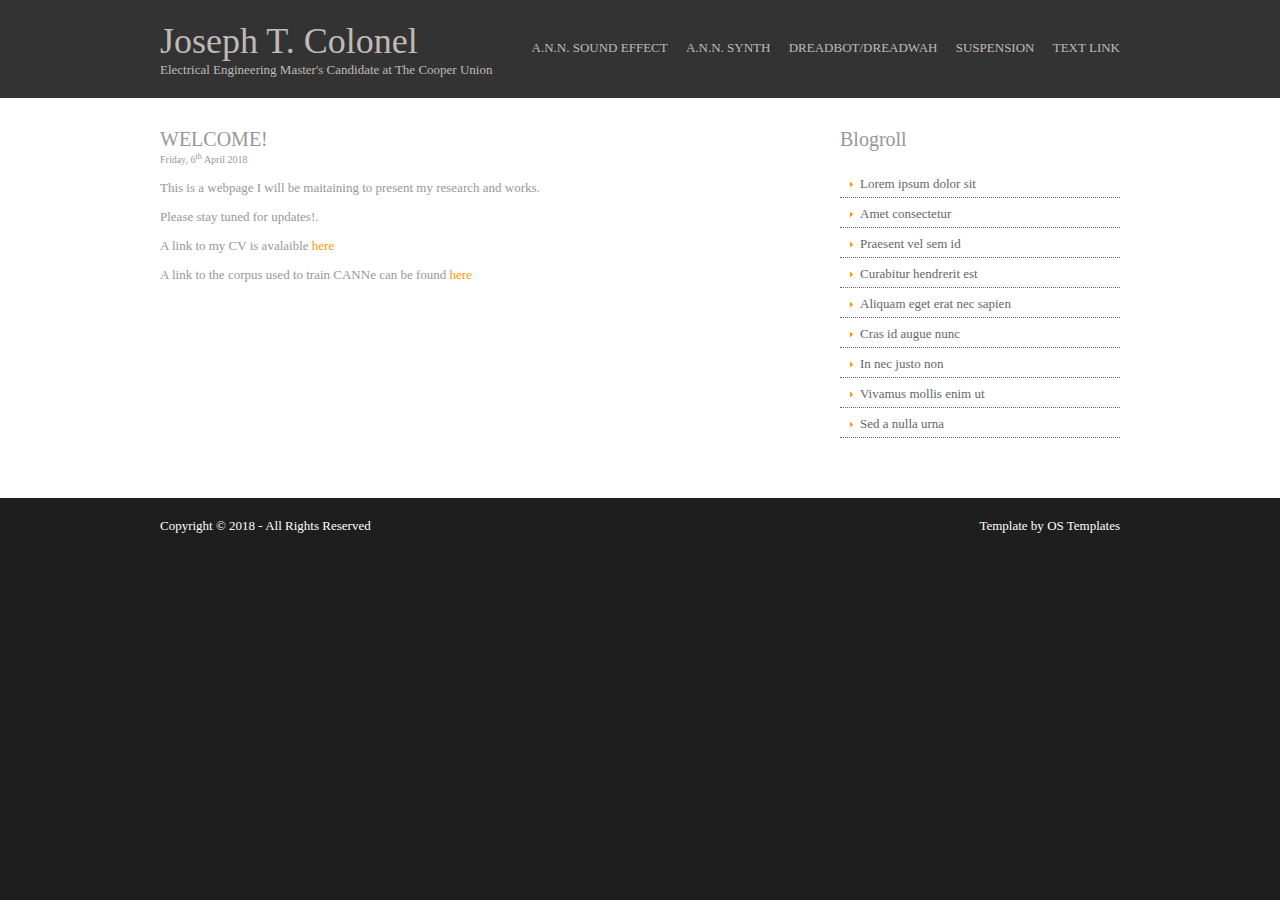
<file: index.html>
<!DOCTYPE html>
<html lang="en" dir="ltr">
<head>
<title>JT Colonel</title>
<meta charset="iso-8859-1">
<link rel="stylesheet" href="styles/layout.css" type="text/css">
<!--[if lt IE 9]><script src="scripts/html5shiv.js"></script><![endif]-->
</head>
<body>
<div class="wrapper row1">
  <header id="header" class="clear">
    <div id="hgroup">
      <h1><a href="index.html">Joseph T. Colonel</a></h1>
      <h2>Electrical Engineering Master's Candidate at The Cooper Union</h2>
    </div>
    <nav>
      <ul>
        <li><a href="anne.html">A.N.N. Sound Effect</a></li>
        <li><a href="canne.html">A.N.N. Synth</a></li>
        <li><a href="dread.html">dreadBot/dreadWah</a></li>
        <li><a href="suspension.html">Suspension</a></li>
        <li class="last"><a href="#">Text Link</a></li>
      </ul>
    </nav>
    <div class="clear"></div>
  </header>
</div>
<!-- content -->
<div class="wrapper row2">
  <div id="container">
    <!-- content body -->
    <div id="content">
      <!-- section 1 -->
      <section>
        <!-- article 1 -->
        <article>
          <h2>Welcome!</h2>
          <time datetime="2018-04-06">Friday, 6<sup>th</sup> April 2018 </time>
          <p>This is a webpage I will be maitaining to present my research and works.</p>
          <p>Please stay tuned for updates!.</p>
          <p>A link to my CV is avalaible <a href="cv.pdf"> here </a></p>
          <p>A link to the corpus used to train CANNe can be found <a href="synth_frames.npy"> here </a></p>
        </article>
        <!-- / articles -->
      </section>
    </div>
    <!-- right column -->
    <aside id="right_column">
      <h2 class="title">Blogroll</h2>
      <nav>
        <ul>
          <li><a href="#">Lorem ipsum dolor sit</a></li>
          <li><a href="#">Amet consectetur</a></li>
          <li><a href="#">Praesent vel sem id</a></li>
          <li><a href="#">Curabitur hendrerit est</a></li>
          <li><a href="#">Aliquam eget erat nec sapien</a></li>
          <li><a href="#">Cras id augue nunc</a></li>
          <li><a href="#">In nec justo non</a></li>
          <li><a href="#">Vivamus mollis enim ut</a></li>
          <li class="last"><a href="#">Sed a nulla urna</a></li>
        </ul>
      </nav>
    </aside>
    <!-- / content body -->
    <div class="clear"></div>
  </div>
</div>
<!-- footer -->
<div class="wrapper row3">
  <footer id="footer">
    <p class="fl_left">Copyright &copy; 2018 - All Rights Reserved </p>
    <p class="fl_right">Template by <a href="http://www.os-templates.com/" title="Free Website Templates">OS Templates</a></p>
    <div class="clear"></div>
  </footer>
</div>
</body>
</html>
</file>
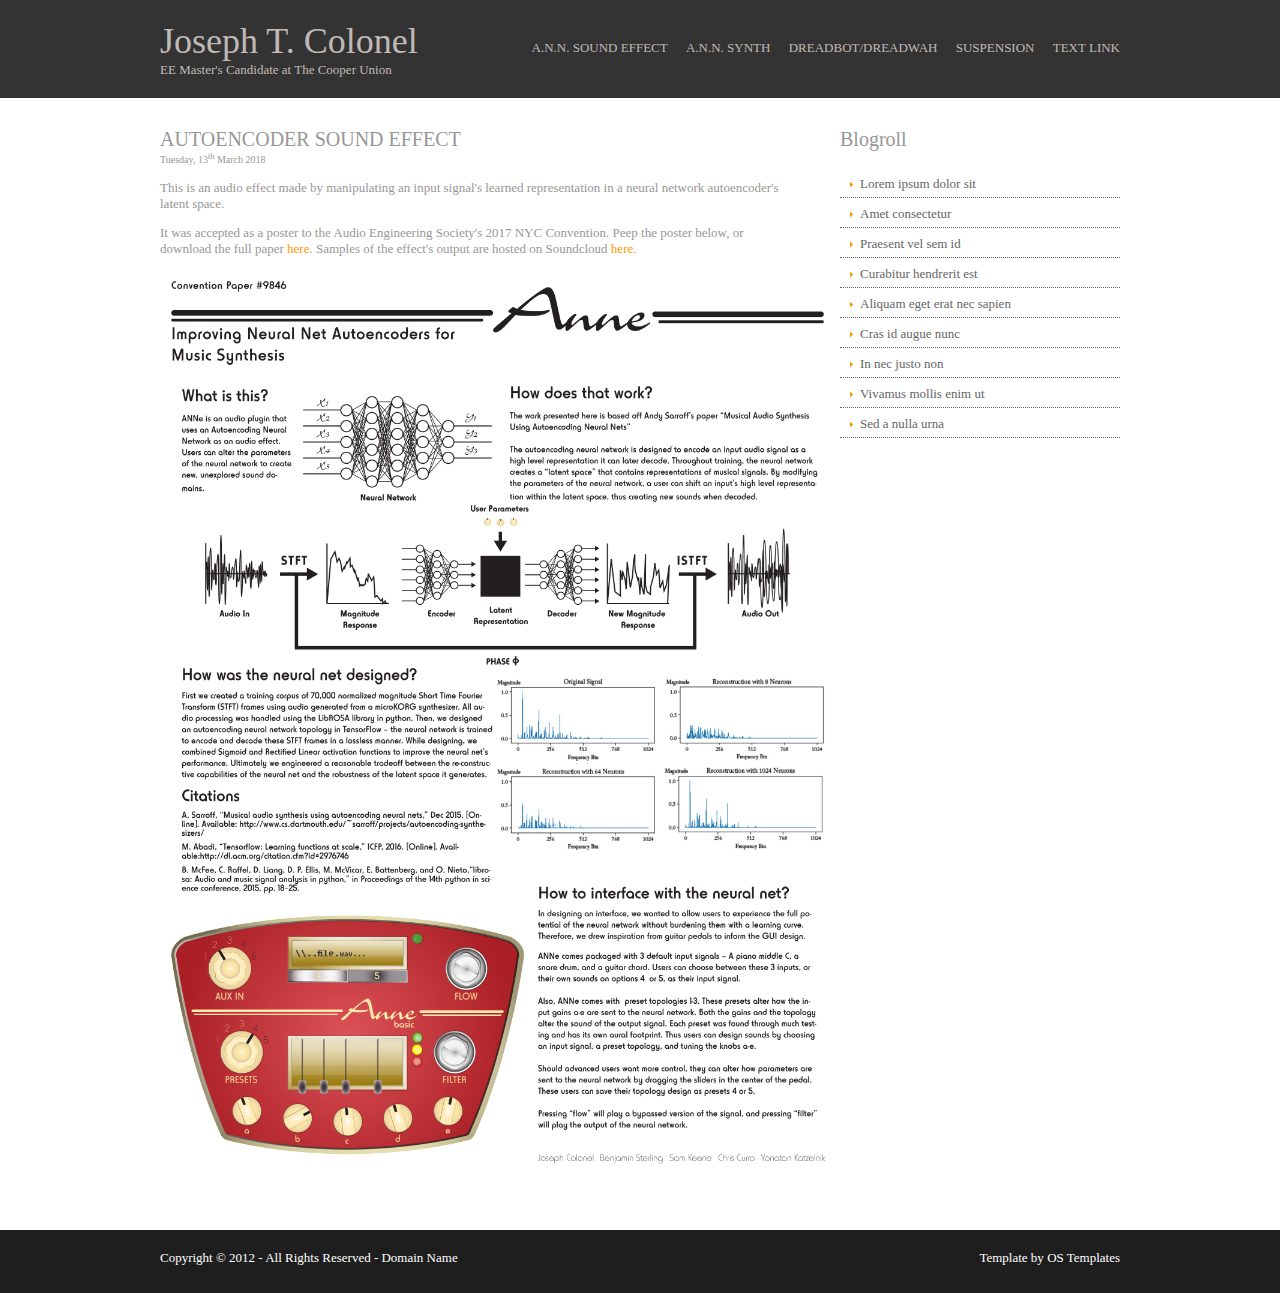
<file: anne.html>
<!DOCTYPE html>
<html lang="en" dir="ltr">
<head>
<title>JT Colonel</title>
<meta charset="iso-8859-1">
<link rel="stylesheet" href="styles/layout.css" type="text/css">
<!--[if lt IE 9]><script src="scripts/html5shiv.js"></script><![endif]-->
</head>
<body>
<div class="wrapper row1">
  <header id="header" class="clear">
    <div id="hgroup">
      <h1><a href="index.html">Joseph T. Colonel</a></h1>
      <h2>EE Master's Candidate at The Cooper Union</h2>
    </div>
    <nav>
      <ul>
        <li><a href="anne.html">A.N.N. Sound Effect</a></li>
        <li><a href="canne.html">A.N.N. Synth</a></li>
        <li><a href="dread.html">dreadBot/dreadWah</a></li>
        <li><a href="suspension.html">Suspension</a></li>
        <li class="last"><a href="#">Text Link</a></li>
      </ul>
    </nav>
    <div class="clear"></div>
  </header>
</div>
<!-- content -->
<div class="wrapper row2">
  <div id="container">
    <!-- content body -->
    <div id="content">
      <!-- section 1 -->
      <section>
        <!-- article 1 -->
        <article>
          <h2>Autoencoder Sound Effect</h2>
          <time datetime="2018-03-13">Tuesday, 13<sup>th</sup> March 2018 </time>
          <p>This is an audio effect made by manipulating an input signal's learned representation in a neural network autoencoder's latent space.</p>
          <p>It was accepted as a poster to the Audio Engineering Society's 2017 NYC Convention. Peep the poster below, or download the full paper <a href="http://www.aes.org/e-lib/online/browse.cfm?elib=19243">here.</a> Samples of the effect's output are hosted on Soundcloud <a href="https://soundcloud.com/ann_synth">here.</a></p>
          <img width="675" height="900" src="images/anne_poster.png" alt="AES NYC 2017 Poster">
        </article>
        <!-- / articles -->
      </section>
    </div>
    <!-- right column -->
    <aside id="right_column">
      <h2 class="title">Blogroll</h2>
      <nav>
        <ul>
          <li><a href="#">Lorem ipsum dolor sit</a></li>
          <li><a href="#">Amet consectetur</a></li>
          <li><a href="#">Praesent vel sem id</a></li>
          <li><a href="#">Curabitur hendrerit est</a></li>
          <li><a href="#">Aliquam eget erat nec sapien</a></li>
          <li><a href="#">Cras id augue nunc</a></li>
          <li><a href="#">In nec justo non</a></li>
          <li><a href="#">Vivamus mollis enim ut</a></li>
          <li class="last"><a href="#">Sed a nulla urna</a></li>
        </ul>
      </nav>
    </aside>
    <!-- / content body -->
    <div class="clear"></div>
  </div>
</div>
<!-- footer -->
<div class="wrapper row3">
  <footer id="footer">
    <p class="fl_left">Copyright &copy; 2012 - All Rights Reserved - <a href="#">Domain Name</a></p>
    <p class="fl_right">Template by <a href="http://www.os-templates.com/" title="Free Website Templates">OS Templates</a></p>
    <div class="clear"></div>
  </footer>
</div>
</body>
</html>
</file>
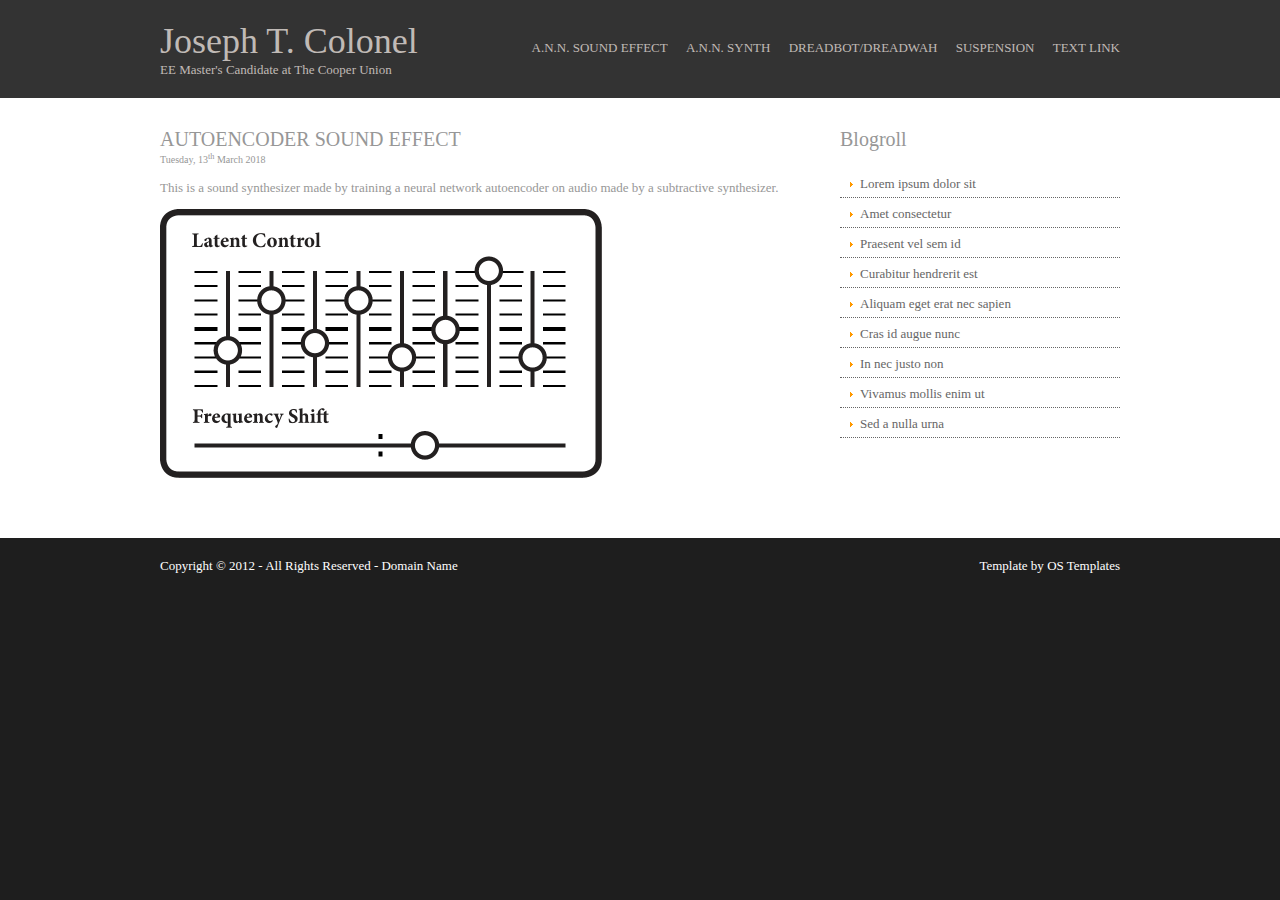
<file: canne.html>
<!DOCTYPE html>
<html lang="en" dir="ltr">
<head>
<title>JT Colonel</title>
<meta charset="iso-8859-1">
<link rel="stylesheet" href="styles/layout.css" type="text/css">
<!--[if lt IE 9]><script src="scripts/html5shiv.js"></script><![endif]-->
</head>
<body>
<div class="wrapper row1">
  <header id="header" class="clear">
    <div id="hgroup">
      <h1><a href="index.html">Joseph T. Colonel</a></h1>
      <h2>EE Master's Candidate at The Cooper Union</h2>
    </div>
    <nav>
      <ul>
        <li><a href="anne.html">A.N.N. Sound Effect</a></li>
        <li><a href="canne.html">A.N.N. Synth</a></li>
        <li><a href="dread.html">dreadBot/dreadWah</a></li>
        <li><a href="suspension.html">Suspension</a></li>
        <li class="last"><a href="#">Text Link</a></li>
      </ul>
    </nav>
    <div class="clear"></div>
  </header>
</div>
<!-- content -->
<div class="wrapper row2">
  <div id="container">
    <!-- content body -->
    <div id="content">
      <!-- section 1 -->
      <section>
        <!-- article 1 -->
        <article>
          <h2>Autoencoder Sound Effect</h2>
          <time datetime="2018-03-13">Tuesday, 13<sup>th</sup> March 2018 </time>
          <p>This is a sound synthesizer made by training a neural network autoencoder on audio made by a subtractive synthesizer.</p>
          <img width="442" height="269" src="images/canne_gui.png" alt="AES NYC 2017 Poster">
        </article>
        <!-- / articles -->
      </section>
    </div>
    <!-- right column -->
    <aside id="right_column">
      <h2 class="title">Blogroll</h2>
      <nav>
        <ul>
          <li><a href="#">Lorem ipsum dolor sit</a></li>
          <li><a href="#">Amet consectetur</a></li>
          <li><a href="#">Praesent vel sem id</a></li>
          <li><a href="#">Curabitur hendrerit est</a></li>
          <li><a href="#">Aliquam eget erat nec sapien</a></li>
          <li><a href="#">Cras id augue nunc</a></li>
          <li><a href="#">In nec justo non</a></li>
          <li><a href="#">Vivamus mollis enim ut</a></li>
          <li class="last"><a href="#">Sed a nulla urna</a></li>
        </ul>
      </nav>
    </aside>
    <!-- / content body -->
    <div class="clear"></div>
  </div>
</div>
<!-- footer -->
<div class="wrapper row3">
  <footer id="footer">
    <p class="fl_left">Copyright &copy; 2012 - All Rights Reserved - <a href="#">Domain Name</a></p>
    <p class="fl_right">Template by <a href="http://www.os-templates.com/" title="Free Website Templates">OS Templates</a></p>
    <div class="clear"></div>
  </footer>
</div>
</body>
</html>
</file>
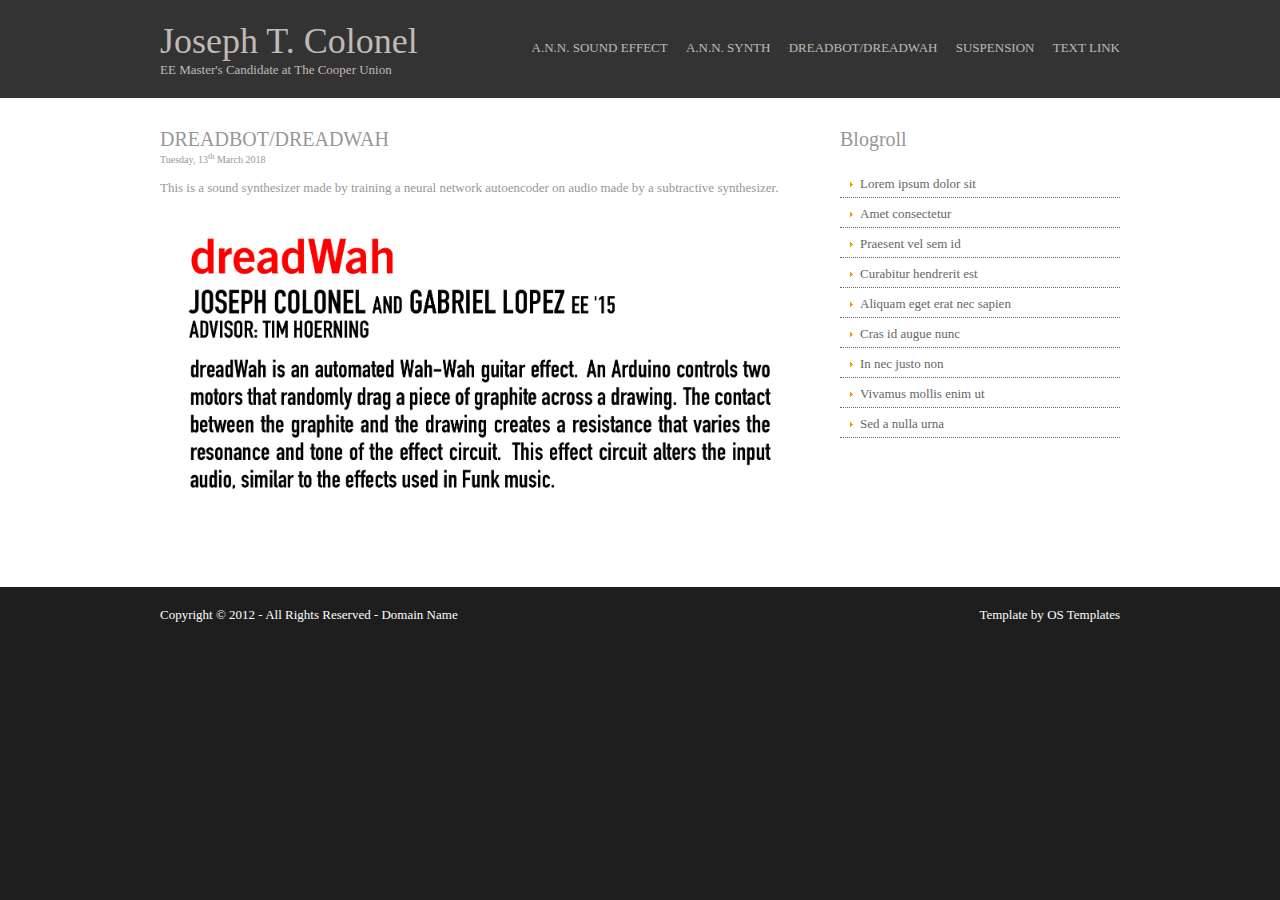
<file: dread.html>
<!DOCTYPE html>
<html lang="en" dir="ltr">
<head>
<title>JT Colonel</title>
<meta charset="iso-8859-1">
<link rel="stylesheet" href="styles/layout.css" type="text/css">
<!--[if lt IE 9]><script src="scripts/html5shiv.js"></script><![endif]-->
</head>
<body>
<div class="wrapper row1">
  <header id="header" class="clear">
    <div id="hgroup">
      <h1><a href="index.html">Joseph T. Colonel</a></h1>
      <h2>EE Master's Candidate at The Cooper Union</h2>
    </div>
    <nav>
      <ul>
        <li><a href="anne.html">A.N.N. Sound Effect</a></li>
        <li><a href="canne.html">A.N.N. Synth</a></li>
        <li><a href="dread.html">dreadBot/dreadWah</a></li>
        <li><a href="suspension.html">Suspension</a></li>
        <li class="last"><a href="#">Text Link</a></li>
      </ul>
    </nav>
    <div class="clear"></div>
  </header>
</div>
<!-- content -->
<div class="wrapper row2">
  <div id="container">
    <!-- content body -->
    <div id="content">
      <!-- section 1 -->
      <section>
        <!-- article 1 -->
        <article>
          <h2>dreadBot/dreadWah</h2>
          <time datetime="2018-03-13">Tuesday, 13<sup>th</sup> March 2018 </time>
          <p>This is a sound synthesizer made by training a neural network autoencoder on audio made by a subtractive synthesizer.</p>
          <img width="660" height="318" src="images/dread.png" alt="AES NYC 2017 Poster">
        </article>
        <!-- / articles -->
      </section>
    </div>
    <!-- right column -->
    <aside id="right_column">
      <h2 class="title">Blogroll</h2>
      <nav>
        <ul>
          <li><a href="#">Lorem ipsum dolor sit</a></li>
          <li><a href="#">Amet consectetur</a></li>
          <li><a href="#">Praesent vel sem id</a></li>
          <li><a href="#">Curabitur hendrerit est</a></li>
          <li><a href="#">Aliquam eget erat nec sapien</a></li>
          <li><a href="#">Cras id augue nunc</a></li>
          <li><a href="#">In nec justo non</a></li>
          <li><a href="#">Vivamus mollis enim ut</a></li>
          <li class="last"><a href="#">Sed a nulla urna</a></li>
        </ul>
      </nav>
    </aside>
    <!-- / content body -->
    <div class="clear"></div>
  </div>
</div>
<!-- footer -->
<div class="wrapper row3">
  <footer id="footer">
    <p class="fl_left">Copyright &copy; 2012 - All Rights Reserved - <a href="#">Domain Name</a></p>
    <p class="fl_right">Template by <a href="http://www.os-templates.com/" title="Free Website Templates">OS Templates</a></p>
    <div class="clear"></div>
  </footer>
</div>
</body>
</html>
</file>
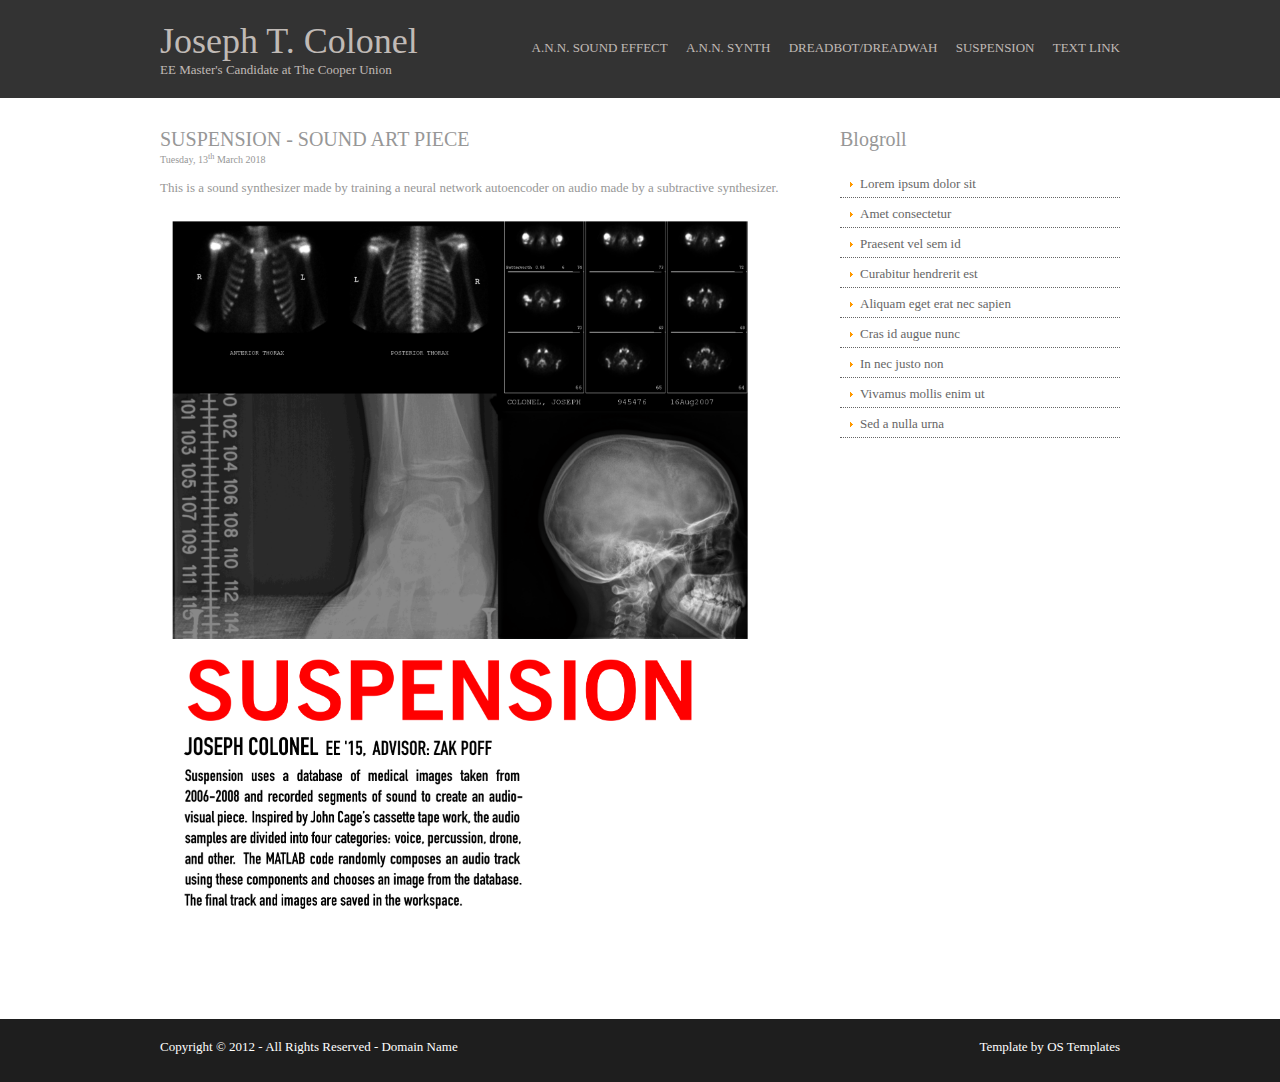
<file: suspension.html>
<!DOCTYPE html>
<html lang="en" dir="ltr">
<head>
<title>JT Colonel</title>
<meta charset="iso-8859-1">
<link rel="stylesheet" href="styles/layout.css" type="text/css">
<!--[if lt IE 9]><script src="scripts/html5shiv.js"></script><![endif]-->
</head>
<body>
<div class="wrapper row1">
  <header id="header" class="clear">
    <div id="hgroup">
      <h1><a href="index.html">Joseph T. Colonel</a></h1>
      <h2>EE Master's Candidate at The Cooper Union</h2>
    </div>
    <nav>
      <ul>
        <li><a href="anne.html">A.N.N. Sound Effect</a></li>
        <li><a href="canne.html">A.N.N. Synth</a></li>
        <li><a href="dread.html">dreadBot/dreadWah</a></li>
        <li><a href="suspension.html">Suspension</a></li>
        <li class="last"><a href="#">Text Link</a></li>
      </ul>
    </nav>
    <div class="clear"></div>
  </header>
</div>
<!-- content -->
<div class="wrapper row2">
  <div id="container">
    <!-- content body -->
    <div id="content">
      <!-- section 1 -->
      <section>
        <!-- article 1 -->
        <article>
          <h2>Suspension - Sound Art Piece</h2>
          <time datetime="2018-03-13">Tuesday, 13<sup>th</sup> March 2018 </time>
          <p>This is a sound synthesizer made by training a neural network autoencoder on audio made by a subtractive synthesizer.</p>
          <img width="600" height="750" src="images/suspension.png" alt="AES NYC 2017 Poster">
        </article>
        <!-- / articles -->
      </section>
    </div>
    <!-- right column -->
    <aside id="right_column">
      <h2 class="title">Blogroll</h2>
      <nav>
        <ul>
          <li><a href="#">Lorem ipsum dolor sit</a></li>
          <li><a href="#">Amet consectetur</a></li>
          <li><a href="#">Praesent vel sem id</a></li>
          <li><a href="#">Curabitur hendrerit est</a></li>
          <li><a href="#">Aliquam eget erat nec sapien</a></li>
          <li><a href="#">Cras id augue nunc</a></li>
          <li><a href="#">In nec justo non</a></li>
          <li><a href="#">Vivamus mollis enim ut</a></li>
          <li class="last"><a href="#">Sed a nulla urna</a></li>
        </ul>
      </nav>
    </aside>
    <!-- / content body -->
    <div class="clear"></div>
  </div>
</div>
<!-- footer -->
<div class="wrapper row3">
  <footer id="footer">
    <p class="fl_left">Copyright &copy; 2012 - All Rights Reserved - <a href="#">Domain Name</a></p>
    <p class="fl_right">Template by <a href="http://www.os-templates.com/" title="Free Website Templates">OS Templates</a></p>
    <div class="clear"></div>
  </footer>
</div>
</body>
</html>
</file>
<file: styles/layout.css>
/*
HTML 5 Template Name: Basic 67
File: Layout CSS
Author: OS Templates
Author URI: http://www.os-templates.com/
Licence: <a href="http://www.os-templates.com/template-terms">Website Template Licence</a>
*/

body{margin:0; padding:0; font-size:13px; font-family:Georgia, "Times New Roman", Times, serif; color:#FFFFFF; background-color:#1E1E1E;}

.clear:after{content:"."; display:block; height:0; clear:both; visibility:hidden; line-height:0;}
.clear{display:block; width:100%; clear:both;}
html[xmlns] .clear{display:block;}
* html .clear{height:1%;}

a{outline:none; text-decoration:none;}

code{font-weight:normal; font-style:normal; font-family:Georgia, "Times New Roman", Times, serif;}

.fl_left{float:left;}
.fl_right{float:right;}

img{margin:0; padding:0; border:none; line-height:normal; vertical-align:middle;}
.imgholder, .imgl, .imgr{padding:4px; border:1px solid #D6D6D6; text-align:center;}
.imgl{float:left; margin:0 15px 15px 0; clear:left;}
.imgr{float:right; margin:0 0 15px 15px; clear:right;}

/*----------------------------------------------HTML 5 Overrides-------------------------------------*/

address, article, aside, figcaption, figure, footer, header, nav, section{display:block; margin:0; padding:0;}

q{display:block; padding:0 10px 8px 10px; color:#979797; background-color:#ECECEC; font-style:italic; line-height:normal;}
q:before{content:'� '; font-size:26px;}
q:after{content:' �'; font-size:26px; line-height:0;}

/* ----------------------------------------------Wrapper-------------------------------------*/

div.wrapper{display:block; width:100%; margin:0; padding:0; text-align:left;}

.row1, .row1 a{color:#C0BAB6; background-color:#333333;}
.row2{color:#979797; background-color:#FFFFFF;}
.row2 a{color:#FF9900; background-color:#FFFFFF;}
.row3, .row3 a{color:#FFFFFF; background-color:#1E1E1E;}

/*----------------------------------------------Generalise-------------------------------------*/

#header, #container, #footer{display:block; margin:0 auto; width:960px;}

nav ul{margin:0; padding:0; list-style:none;}

h1, h2, h3, h4, h5, h6{margin:0; padding:0; font-size:20px; font-weight:normal; font-style:normal; line-height:normal;}

/*----------------------------------------------Header-------------------------------------*/

#header{}

#header #hgroup{float:left; padding:20px 0;}
#header #hgroup h1, #header #hgroup h2{}
#header #hgroup h1{font-size:36px;}
#header #hgroup h2{font-size:13px;}

#header nav{float:right; padding:20px 0;}
#header nav ul{margin-top:20px;}
#header nav li{display:inline; margin-right:15px; text-transform:uppercase;}
#header nav li.last{margin-right:0;}

/*----------------------------------------------Content Area-------------------------------------*/

#container{padding:30px 0;}
#container section{margin:0 0 30px 0;}
#container section.last{margin:0;}
#container .more{text-align:right; text-transform:uppercase; font-size:smaller; font-weight:bold;}

/* ------Main Content-----*/

#container #content{float:left; width:630px;}

#container #content section article{}
#container #content section article h2{text-transform:uppercase;}
#container #content section article address{font-size:10px; font-style:normal;}
#container #content section article time{font-size:10px;}

#container #content #services{}
#container #content #services ul{margin:0; padding:0; list-style:none;}
#container #content #services ul li{display:block; width:300px;}
#container #content #services ul li.odd{float:left;}
#container #content #services ul li.even{float:right;}
#container #content #services ul li img{width:290px; height:100px; margin:0 0 15px 0; padding:4px; border:1px solid #666666;}

/* ------Right Column-----*/

#container #right_column{float:right; width:280px;}
#container #right_column h2.title{margin-bottom:20px;}

#container #right_column nav{display:block; width:100%; margin-bottom:30px;}
#container #right_column nav ul{margin:0; padding:0; list-style:none;}
#container #right_column nav li{margin:0 0 3px 0; padding:0;}
#container #right_column nav li.last{margin-bottom:0;}
#container #right_column nav a{display:block; margin:0; padding:5px 10px 5px 20px; color:#666666; background:url("../images/orange_file.gif") no-repeat 10px center #FFFFFF; text-decoration:none; border-bottom:1px dotted #666666;}
#container #right_column nav a:hover{color:#FF9900; background-color:#FFFFFF;}

/*----------------------------------------------Footer-------------------------------------*/

#footer{}
#footer p{margin:0; padding:20px 0;}
</file>
